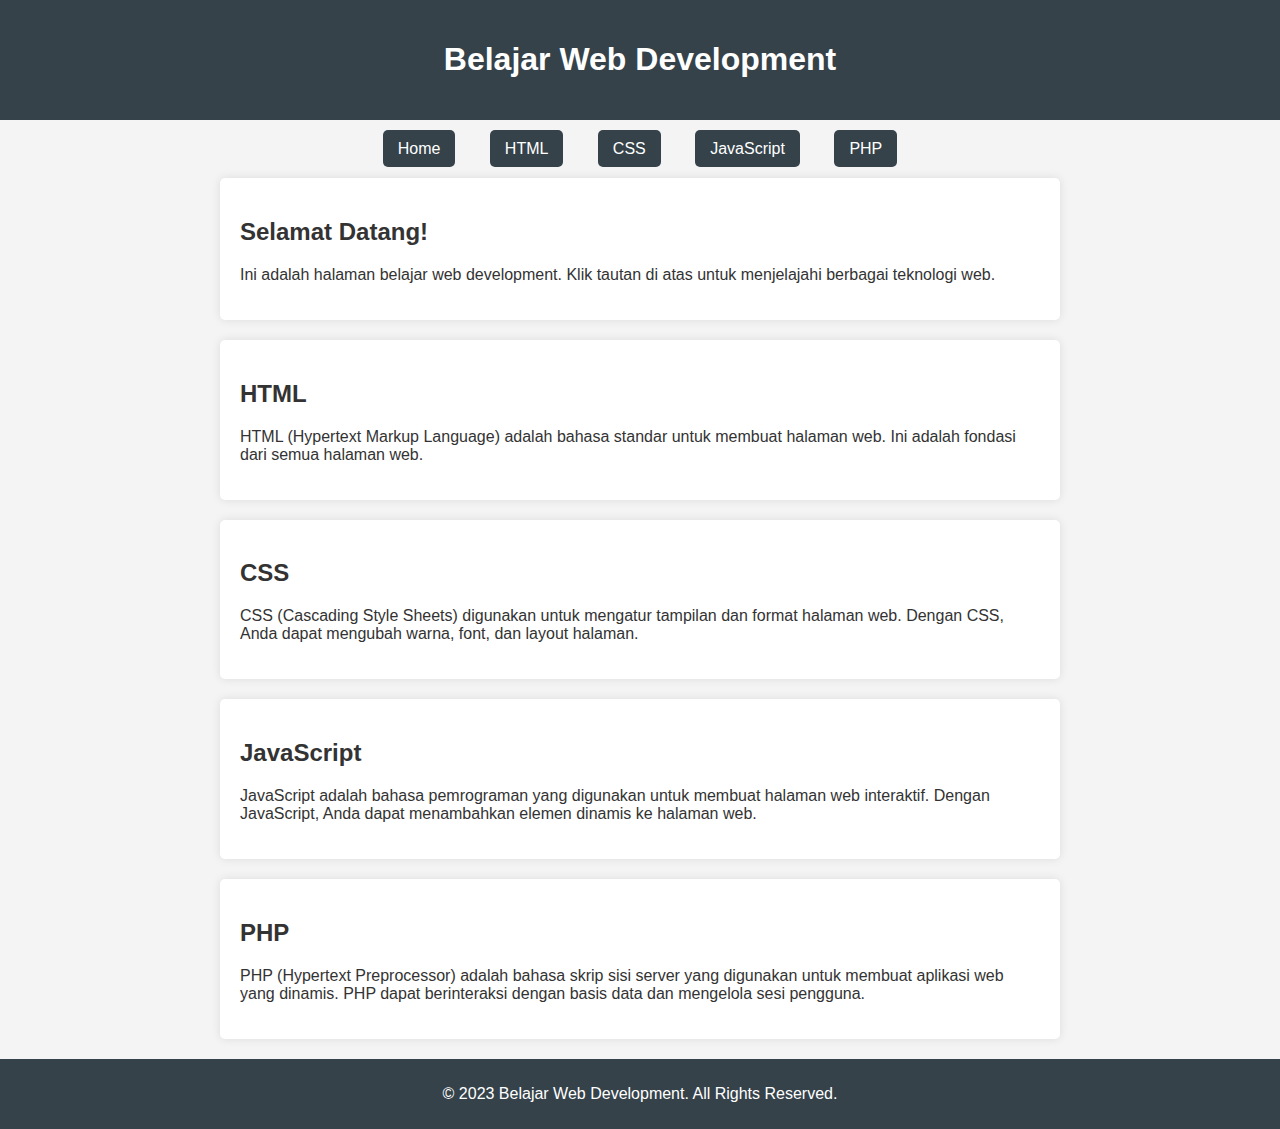
<file: index.html>
<!DOCTYPE html>
<html lang="id">
<head>
    <meta charset="UTF-8">
    <meta name="viewport" content="width=device-width, initial-scale=1.0">
    <title>Belajar Web Development</title>
    <style>
        body {
            font-family: Arial, sans-serif;
            margin: 0;
            padding: 0;
            background-color: #f4f4f4;
            color: #333;
        }
        header {
            background: #35424a;
            color: #ffffff;
            padding: 20px 0;
            text-align: center;
        }
        nav {
            margin: 20px 0;
            text-align: center;
        }
        nav a {
            margin: 0 15px;
            text-decoration: none;
            color: #ffffff;
            background-color: #35424a;
            padding: 10px 15px;
            border-radius: 5px;
            transition: background-color 0.3s;
        }
        nav a:hover {
            background-color: #45a049;
        }
        section {
            background: #ffffff;
            padding: 20px;
            border-radius: 5px;
            box-shadow: 0 0 10px rgba(0, 0, 0, 0.1);
            margin: 20px auto;
            max-width: 800px;
        }
        footer {
            text-align: center;
            margin-top: 20px;
            padding: 10px 0;
            background: #35424a;
            color: #ffffff;
        }
    </style>
</head>
<body>

<header>
    <h1>Belajar Web Development</h1>
</header>

<nav>
    <a href="home.html">Home</a>
    <a href="html.html">HTML</a>
    <a href="css.html">CSS</a>
    <a href="javascript.html">JavaScript</a>
    <a href="php.html">PHP</a>
</nav>

<section id="home">
    <h2>Selamat Datang!</h2>
    <p>Ini adalah halaman belajar web development. Klik tautan di atas untuk menjelajahi berbagai teknologi web.</p>
</section>

<section id="html">
    <h2>HTML</h2>
    <p>HTML (Hypertext Markup Language) adalah bahasa standar untuk membuat halaman web. Ini adalah fondasi dari semua halaman web.</p>
</section>

<section id="css">
    <h2>CSS</h2>
    <p>CSS (Cascading Style Sheets) digunakan untuk mengatur tampilan dan format halaman web. Dengan CSS, Anda dapat mengubah warna, font, dan layout halaman.</p>
</section>

<section id="javascript">
    <h2>JavaScript</h2>
    <p>JavaScript adalah bahasa pemrograman yang digunakan untuk membuat halaman web interaktif. Dengan JavaScript, Anda dapat menambahkan elemen dinamis ke halaman web.</p>
</section>

<section id="php">
    <h2>PHP</h2>
    <p>PHP (Hypertext Preprocessor) adalah bahasa skrip sisi server yang digunakan untuk membuat aplikasi web yang dinamis. PHP dapat berinteraksi dengan basis data dan mengelola sesi pengguna.</p>
</section>

<footer>
    <p>&copy; 2023 Belajar Web Development. All Rights Reserved.</p>
</footer>

</body>
</html>
</file>
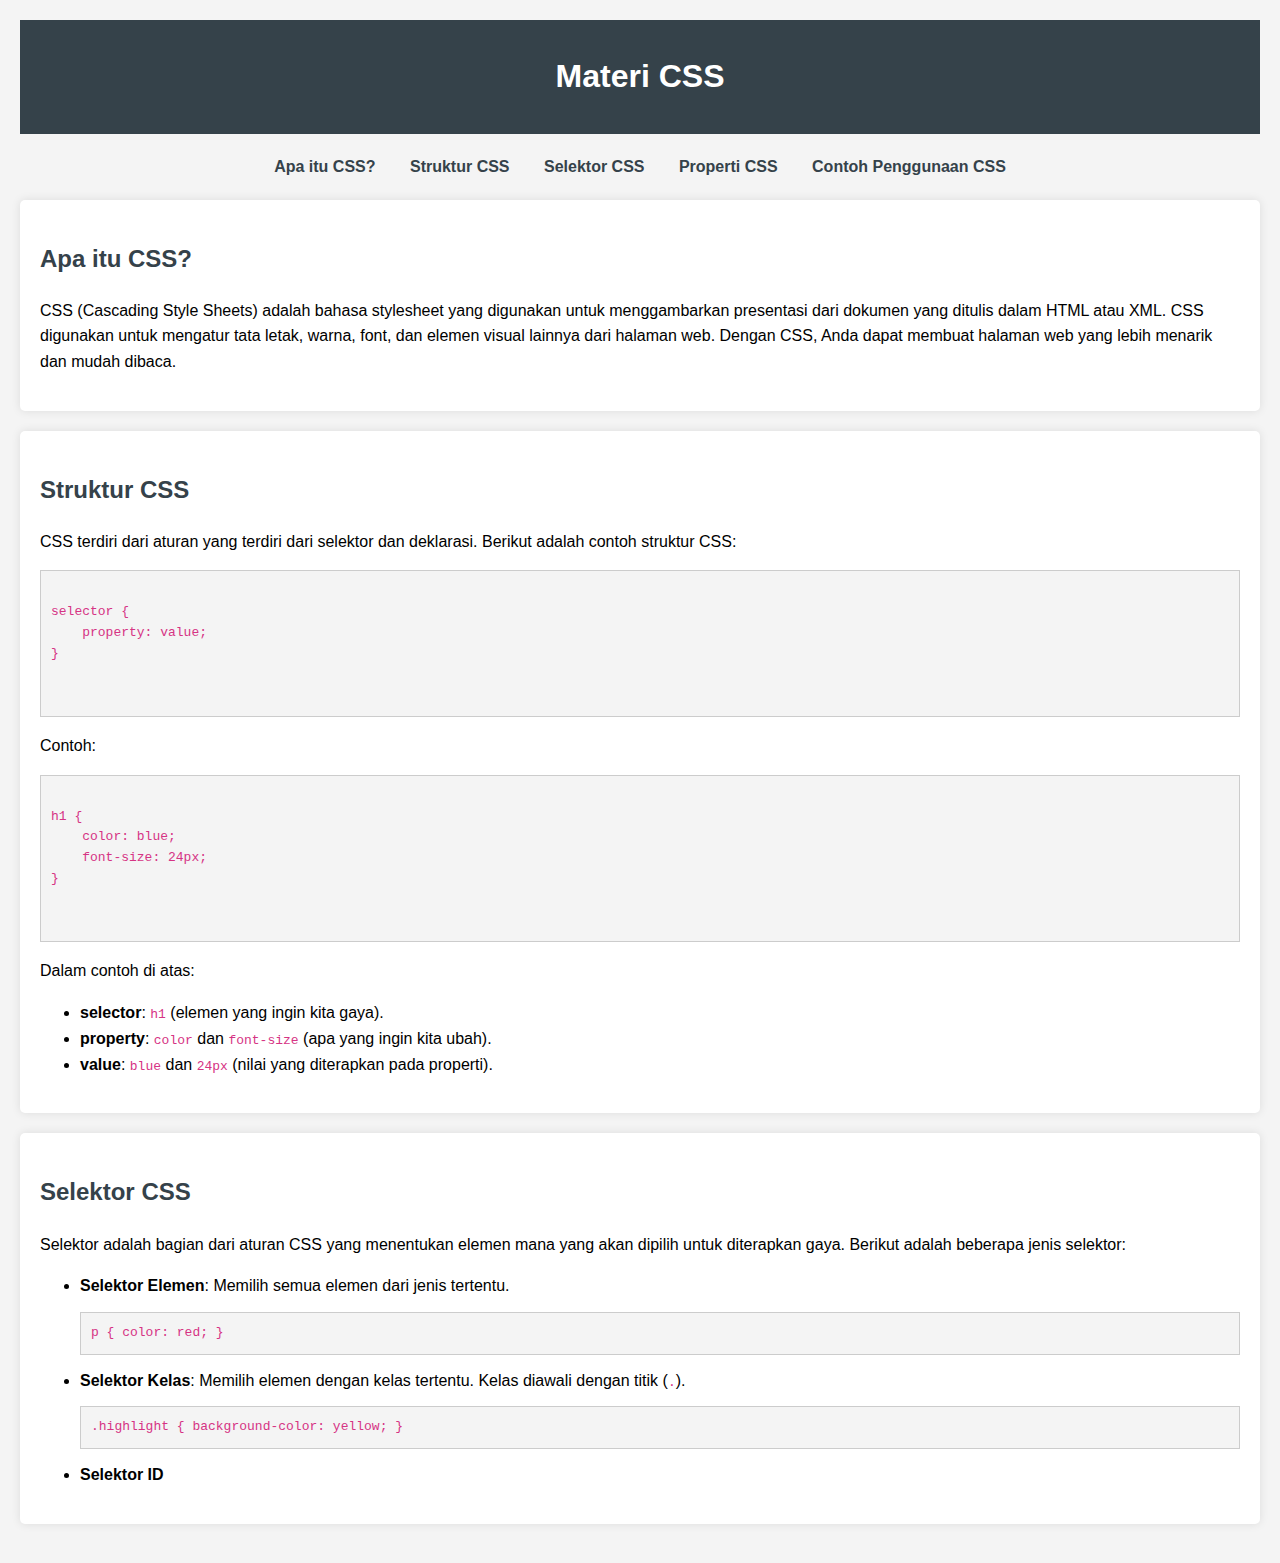
<file: css.html>
<!DOCTYPE html>
<html lang="id">
<head>
    <meta charset="UTF-8">
    <meta name="viewport" content="width=device-width, initial-scale=1.0">
    <title>Materi CSS</title>
    <style>
        body {
            font-family: Arial, sans-serif;
            line-height: 1.6;
            background-color: #f4f4f4;
            margin: 0;
            padding: 20px;
        }
        header {
            background: #35424a;
            color: #ffffff;
            padding: 10px 0;
            text-align: center;
        }
        nav {
            margin: 20px 0;
            text-align: center;
        }
        nav a {
            margin: 0 15px;
            text-decoration: none;
            color: #35424a;
            font-weight: bold;
        }
        section {
            background: #ffffff;
            padding: 20px;
            border-radius: 5px;
            box-shadow: 0 0 10px rgba(0, 0, 0, 0.1);
            margin: 20px 0;
        }
        footer {
            text-align: center;
            margin-top: 20px;
            padding: 10px 0;
            background: #35424a;
            color: #ffffff;
        }
        h2 {
            color: #35424a;
        }
        pre {
            background: #f4f4f4;
            padding: 10px;
            border: 1px solid #ccc;
            overflow-x: auto;
        }
        code {
            color: #d63384;
        }
    </style>
</head>
<body>

<header>
    <h1>Materi CSS</h1>
</header>

<nav>
    <a href="#apa-itu-css">Apa itu CSS?</a>
    <a href="#struktur-css">Struktur CSS</a>
    <a href="#selektor-css">Selektor CSS</a>
    <a href="#properti-css">Properti CSS</a>
    <a href="#contoh-css">Contoh Penggunaan CSS</a>
</nav>

<section id="apa-itu-css">
    <h2>Apa itu CSS?</h2>
    <p>CSS (Cascading Style Sheets) adalah bahasa stylesheet yang digunakan untuk menggambarkan presentasi dari dokumen yang ditulis dalam HTML atau XML. CSS digunakan untuk mengatur tata letak, warna, font, dan elemen visual lainnya dari halaman web. Dengan CSS, Anda dapat membuat halaman web yang lebih menarik dan mudah dibaca.</p>
</section>

<section id="struktur-css">
    <h2>Struktur CSS</h2>
    <p>CSS terdiri dari aturan yang terdiri dari selektor dan deklarasi. Berikut adalah contoh struktur CSS:</p>
    <pre>
<code>
selector {
    property: value;
}
</code>
    </pre>
    <p>Contoh:</p>
    <pre>
<code>
h1 {
    color: blue;
    font-size: 24px;
}
</code>
    </pre>
    <p>Dalam contoh di atas:</p>
    <ul>
        <li><strong>selector</strong>: <code>h1</code> (elemen yang ingin kita gaya).</li>
        <li><strong>property</strong>: <code>color</code> dan <code>font-size</code> (apa yang ingin kita ubah).</li>
        <li><strong>value</strong>: <code>blue</code> dan <code>24px</code> (nilai yang diterapkan pada properti).</li>
    </ul>
</section>

<section id="selektor-css">
    <h2>Selektor CSS</h2>
    <p>Selektor adalah bagian dari aturan CSS yang menentukan elemen mana yang akan dipilih untuk diterapkan gaya. Berikut adalah beberapa jenis selektor:</p>
    <ul>
        <li><strong>Selektor Elemen</strong>: Memilih semua elemen dari jenis tertentu.
            <pre><code>p { color: red; }</code></pre>
        </li>
        <li><strong>Selektor Kelas</strong>: Memilih elemen dengan kelas tertentu. Kelas diawali dengan titik (<code>.</code>).
            <pre><code>.highlight { background-color: yellow; }</code></pre>
        </li>
        <li><strong>Selektor ID
</file>
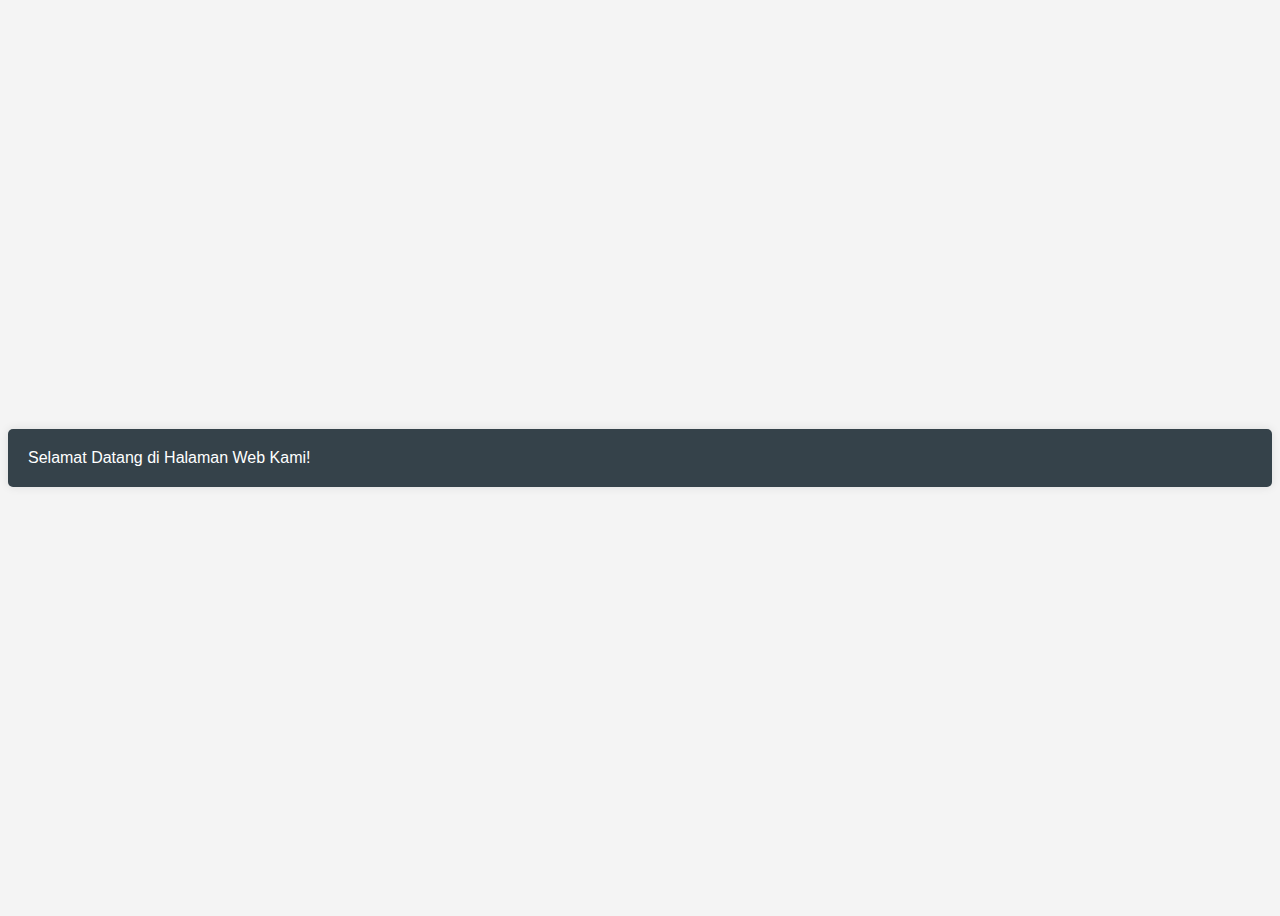
<file: home.html>
<!DOCTYPE html>
<html lang="id">
<head>
    <meta charset="UTF-8">
    <meta name="viewport" content="width=device-width, initial-scale=1.0">
    <title>Selamat Datang</title>
    <style>
        body {
            display: flex;
            justify-content: center;
            align-items: center;
            height: 100vh;
            background-color: #f4f4f4;
            font-family: Arial, sans-serif;
        }
        .marquee {
            background-color: #35424a;
            color: #ffffff;
            padding: 20px;
            border-radius: 5px;
            white-space: nowrap;
            overflow: hidden;
            width: 100%;
            box-shadow: 0 0 10px rgba(0, 0, 0, 0.1);
        }
        .marquee span {
            display: inline-block;
            animation: marquee 10s linear infinite;
        }
        @keyframes marquee {
            0% {
                transform: translateX(100%);
            }
            100% {
                transform: translateX(-100%);
            }
        }
    </style>
</head>
<body>

<div class="marquee">
    <span>Selamat Datang di Halaman Web Kami!</span>
</div>

</body>
</html>
</file>
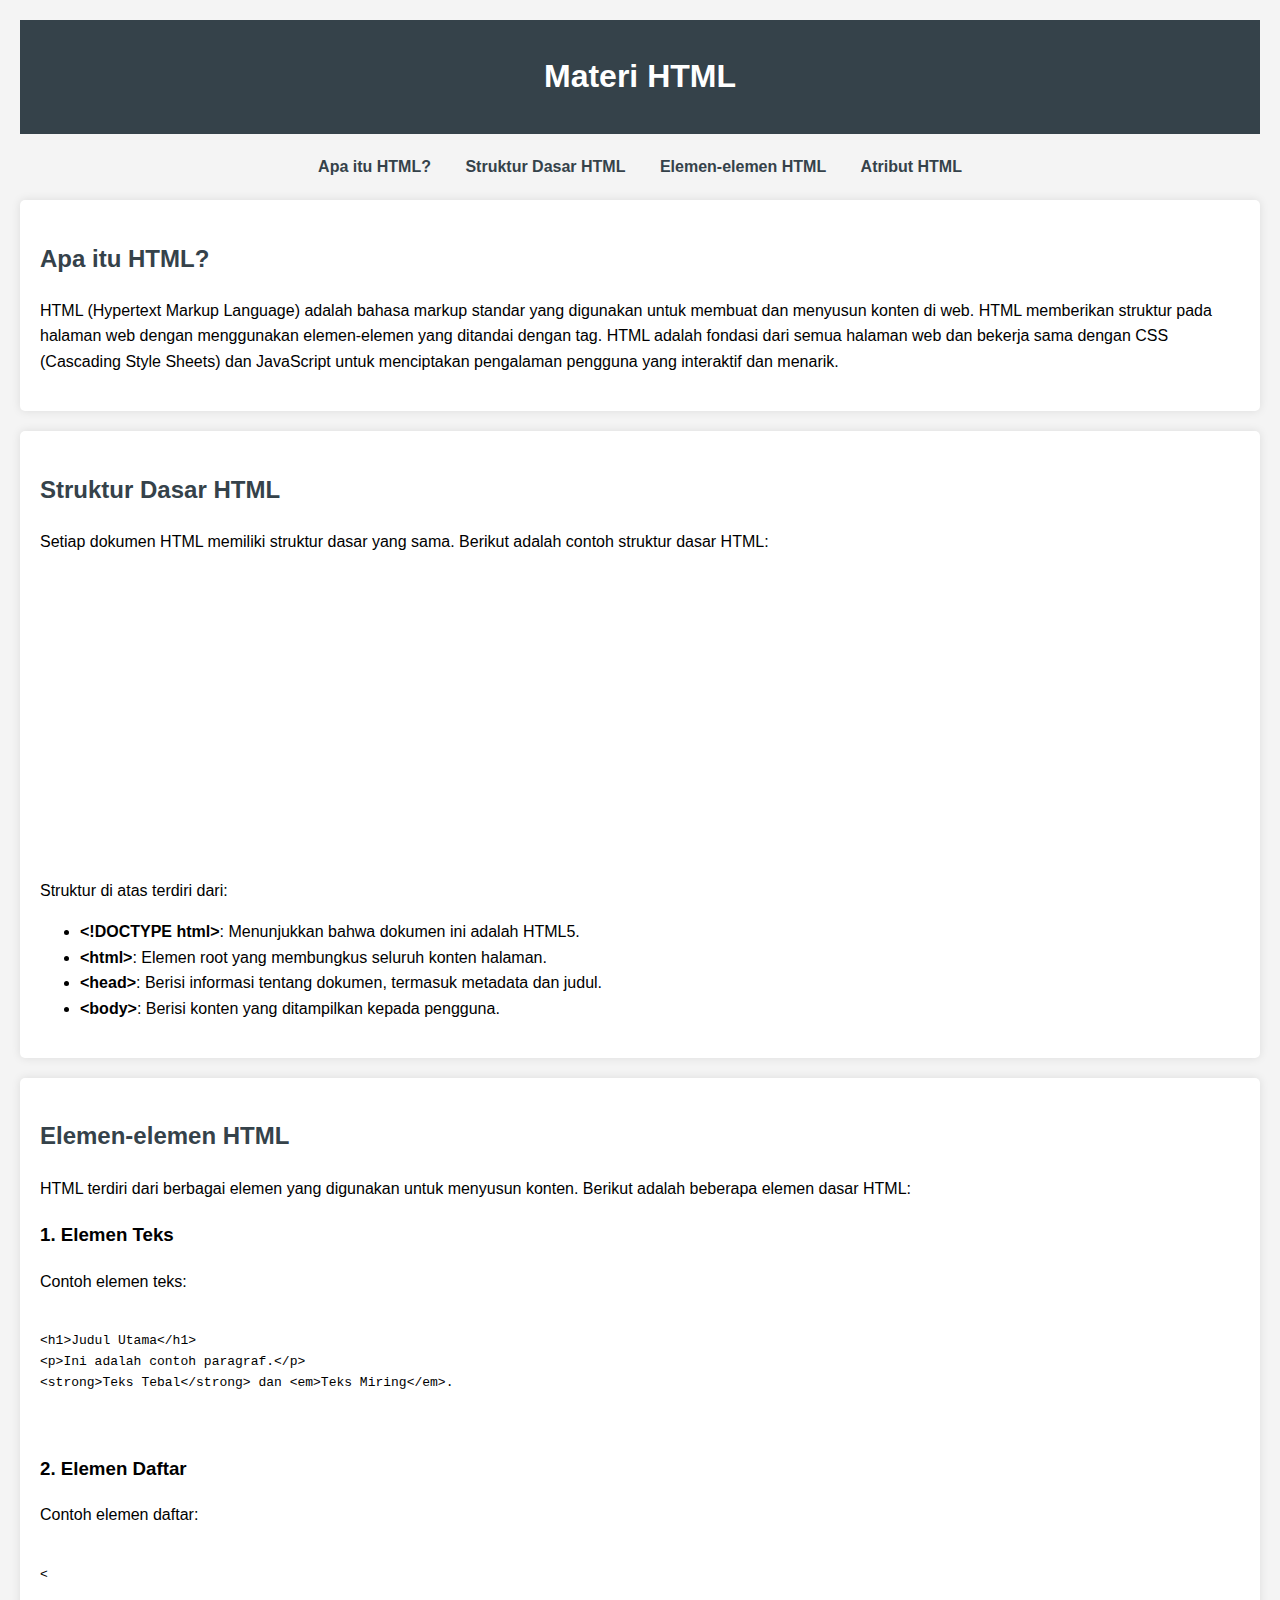
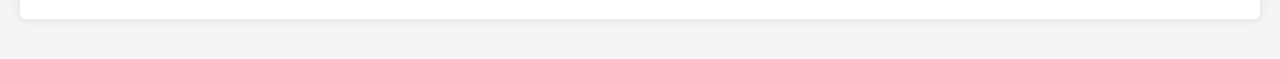
<file: html.html>
<!DOCTYPE html>
<html lang="id">
<head>
    <meta charset="UTF-8">
    <meta name="viewport" content="width=device-width, initial-scale=1.0">
    <title>Materi HTML</title>
    <style>
        body {
            font-family: Arial, sans-serif;
            line-height: 1.6;
            background-color: #f4f4f4;
            margin: 0;
            padding: 20px;
        }
        header {
            background: #35424a;
            color: #ffffff;
            padding: 10px 0;
            text-align: center;
        }
        nav {
            margin: 20px 0;
            text-align: center;
        }
        nav a {
            margin: 0 15px;
            text-decoration: none;
            color: #35424a;
            font-weight: bold;
        }
        section {
            background: #ffffff;
            padding: 20px;
            border-radius: 5px;
            box-shadow: 0 0 10px rgba(0, 0, 0, 0.1);
            margin: 20px 0;
        }
        footer {
            text-align: center;
            margin-top: 20px;
            padding: 10px 0;
            background: #35424a;
            color: #ffffff;
        }
        h2 {
            color: #35424a;
        }
    </style>
</head>
<body>

<header>
    <h1>Materi HTML</h1>
</header>

<nav>
    <a href="#apa-itu-html">Apa itu HTML?</a>
    <a href="#struktur-dasar">Struktur Dasar HTML</a>
    <a href="#elemen-html">Elemen-elemen HTML</a>
    <a href="#atribut-html">Atribut HTML</a>
</nav>

<section id="apa-itu-html">
    <h2>Apa itu HTML?</h2>
    <p>HTML (Hypertext Markup Language) adalah bahasa markup standar yang digunakan untuk membuat dan menyusun konten di web. HTML memberikan struktur pada halaman web dengan menggunakan elemen-elemen yang ditandai dengan tag. HTML adalah fondasi dari semua halaman web dan bekerja sama dengan CSS (Cascading Style Sheets) dan JavaScript untuk menciptakan pengalaman pengguna yang interaktif dan menarik.</p>
</section>

<section id="struktur-dasar">
    <h2>Struktur Dasar HTML</h2>
    <p>Setiap dokumen HTML memiliki struktur dasar yang sama. Berikut adalah contoh struktur dasar HTML:</p>
    <pre>
<code>
<!DOCTYPE html>
<html lang="id">
<head>
    <meta charset="UTF-8">
    <meta name="viewport" content="width=device-width, initial-scale=1.0">
    <title>Judul Halaman</title>
</head>
<body>
    <!-- Konten halaman akan ditulis di sini -->
</body>
</html>
</code>
    </pre>
    <p>Struktur di atas terdiri dari:</p>
    <ul>
        <li><strong>&lt;!DOCTYPE html&gt;</strong>: Menunjukkan bahwa dokumen ini adalah HTML5.</li>
        <li><strong>&lt;html&gt;</strong>: Elemen root yang membungkus seluruh konten halaman.</li>
        <li><strong>&lt;head&gt;</strong>: Berisi informasi tentang dokumen, termasuk metadata dan judul.</li>
        <li><strong>&lt;body&gt;</strong>: Berisi konten yang ditampilkan kepada pengguna.</li>
    </ul>
</section>

<section id="elemen-html">
    <h2>Elemen-elemen HTML</h2>
    <p>HTML terdiri dari berbagai elemen yang digunakan untuk menyusun konten. Berikut adalah beberapa elemen dasar HTML:</p>

    <h3>1. Elemen Teks</h3>
    <p>Contoh elemen teks:</p>
    <pre>
<code>
&lt;h1&gt;Judul Utama&lt;/h1&gt;
&lt;p&gt;Ini adalah contoh paragraf.&lt;/p&gt;
&lt;strong&gt;Teks Tebal&lt;/strong&gt; dan &lt;em&gt;Teks Miring&lt;/em&gt;.
</code>
    </pre>

    <h3>2. Elemen Daftar</h3>
    <p>Contoh elemen daftar:</p>
    <pre>
<code>
&lt;
</file>
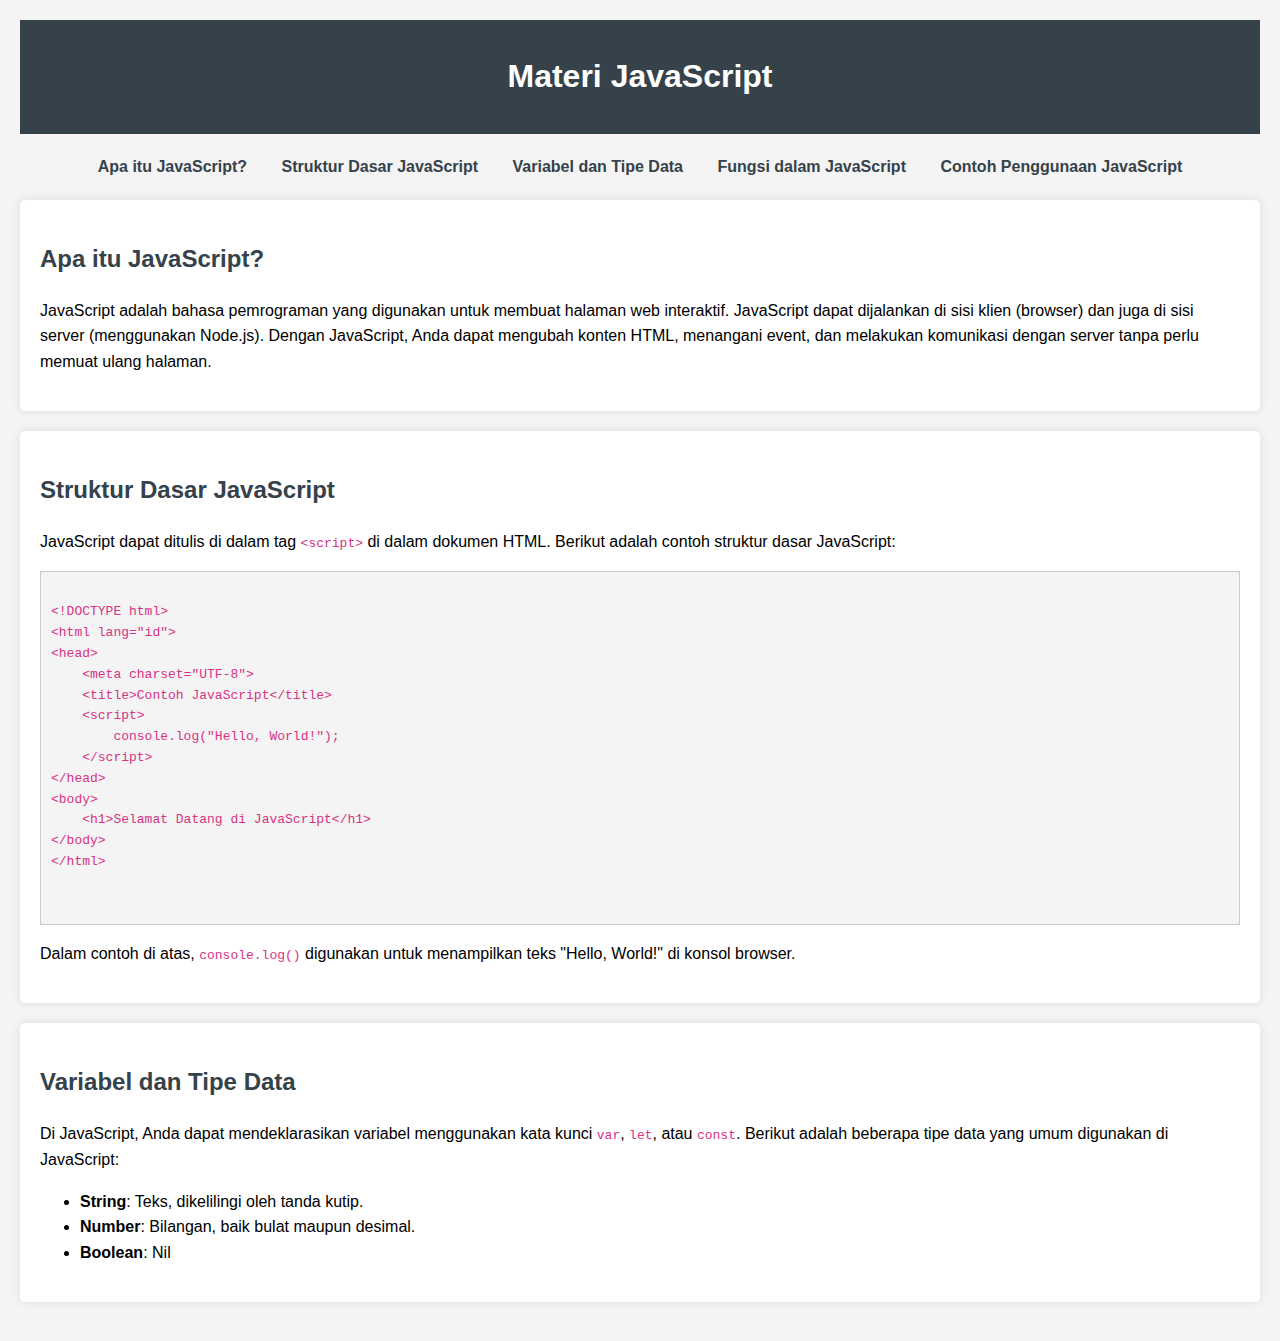
<file: Javascript.html>
<!DOCTYPE html>
<html lang="id">
<head>
    <meta charset="UTF-8">
    <meta name="viewport" content="width=device-width, initial-scale=1.0">
    <title>Materi JavaScript</title>
    <style>
        body {
            font-family: Arial, sans-serif;
            line-height: 1.6;
            background-color: #f4f4f4;
            margin: 0;
            padding: 20px;
        }
        header {
            background: #35424a;
            color: #ffffff;
            padding: 10px 0;
            text-align: center;
        }
        nav {
            margin: 20px 0;
            text-align: center;
        }
        nav a {
            margin: 0 15px;
            text-decoration: none;
            color: #35424a;
            font-weight: bold;
        }
        section {
            background: #ffffff;
            padding: 20px;
            border-radius: 5px;
            box-shadow: 0 0 10px rgba(0, 0, 0, 0.1);
            margin: 20px 0;
        }
        footer {
            text-align: center;
            margin-top: 20px;
            padding: 10px 0;
            background: #35424a;
            color: #ffffff;
        }
        h2 {
            color: #35424a;
        }
        pre {
            background: #f4f4f4;
            padding: 10px;
            border: 1px solid #ccc;
            overflow-x: auto;
        }
        code {
            color: #d63384;
        }
    </style>
</head>
<body>

<header>
    <h1>Materi JavaScript</h1>
</header>

<nav>
    <a href="#apa-itu-javascript">Apa itu JavaScript?</a>
    <a href="#struktur-dasar-javascript">Struktur Dasar JavaScript</a>
    <a href="#variabel-dan-tipe-data">Variabel dan Tipe Data</a>
    <a href="#fungsi-dalam-javascript">Fungsi dalam JavaScript</a>
    <a href="#contoh-penggunaan">Contoh Penggunaan JavaScript</a>
</nav>

<section id="apa-itu-javascript">
    <h2>Apa itu JavaScript?</h2>
    <p>JavaScript adalah bahasa pemrograman yang digunakan untuk membuat halaman web interaktif. JavaScript dapat dijalankan di sisi klien (browser) dan juga di sisi server (menggunakan Node.js). Dengan JavaScript, Anda dapat mengubah konten HTML, menangani event, dan melakukan komunikasi dengan server tanpa perlu memuat ulang halaman.</p>
</section>

<section id="struktur-dasar-javascript">
    <h2>Struktur Dasar JavaScript</h2>
    <p>JavaScript dapat ditulis di dalam tag <code>&lt;script&gt;</code> di dalam dokumen HTML. Berikut adalah contoh struktur dasar JavaScript:</p>
    <pre>
<code>
&lt;!DOCTYPE html&gt;
&lt;html lang="id"&gt;
&lt;head&gt;
    &lt;meta charset="UTF-8"&gt;
    &lt;title&gt;Contoh JavaScript&lt;/title&gt;
    &lt;script&gt;
        console.log("Hello, World!");
    &lt;/script&gt;
&lt;/head&gt;
&lt;body&gt;
    &lt;h1&gt;Selamat Datang di JavaScript&lt;/h1&gt;
&lt;/body&gt;
&lt;/html&gt;
</code>
    </pre>
    <p>Dalam contoh di atas, <code>console.log()</code> digunakan untuk menampilkan teks "Hello, World!" di konsol browser.</p>
</section>

<section id="variabel-dan-tipe-data">
    <h2>Variabel dan Tipe Data</h2>
    <p>Di JavaScript, Anda dapat mendeklarasikan variabel menggunakan kata kunci <code>var</code>, <code>let</code>, atau <code>const</code>. Berikut adalah beberapa tipe data yang umum digunakan di JavaScript:</p>
    <ul>
        <li><strong>String</strong>: Teks, dikelilingi oleh tanda kutip.</li>
        <li><strong>Number</strong>: Bilangan, baik bulat maupun desimal.</li>
        <li><strong>Boolean</strong>: Nil
</file>
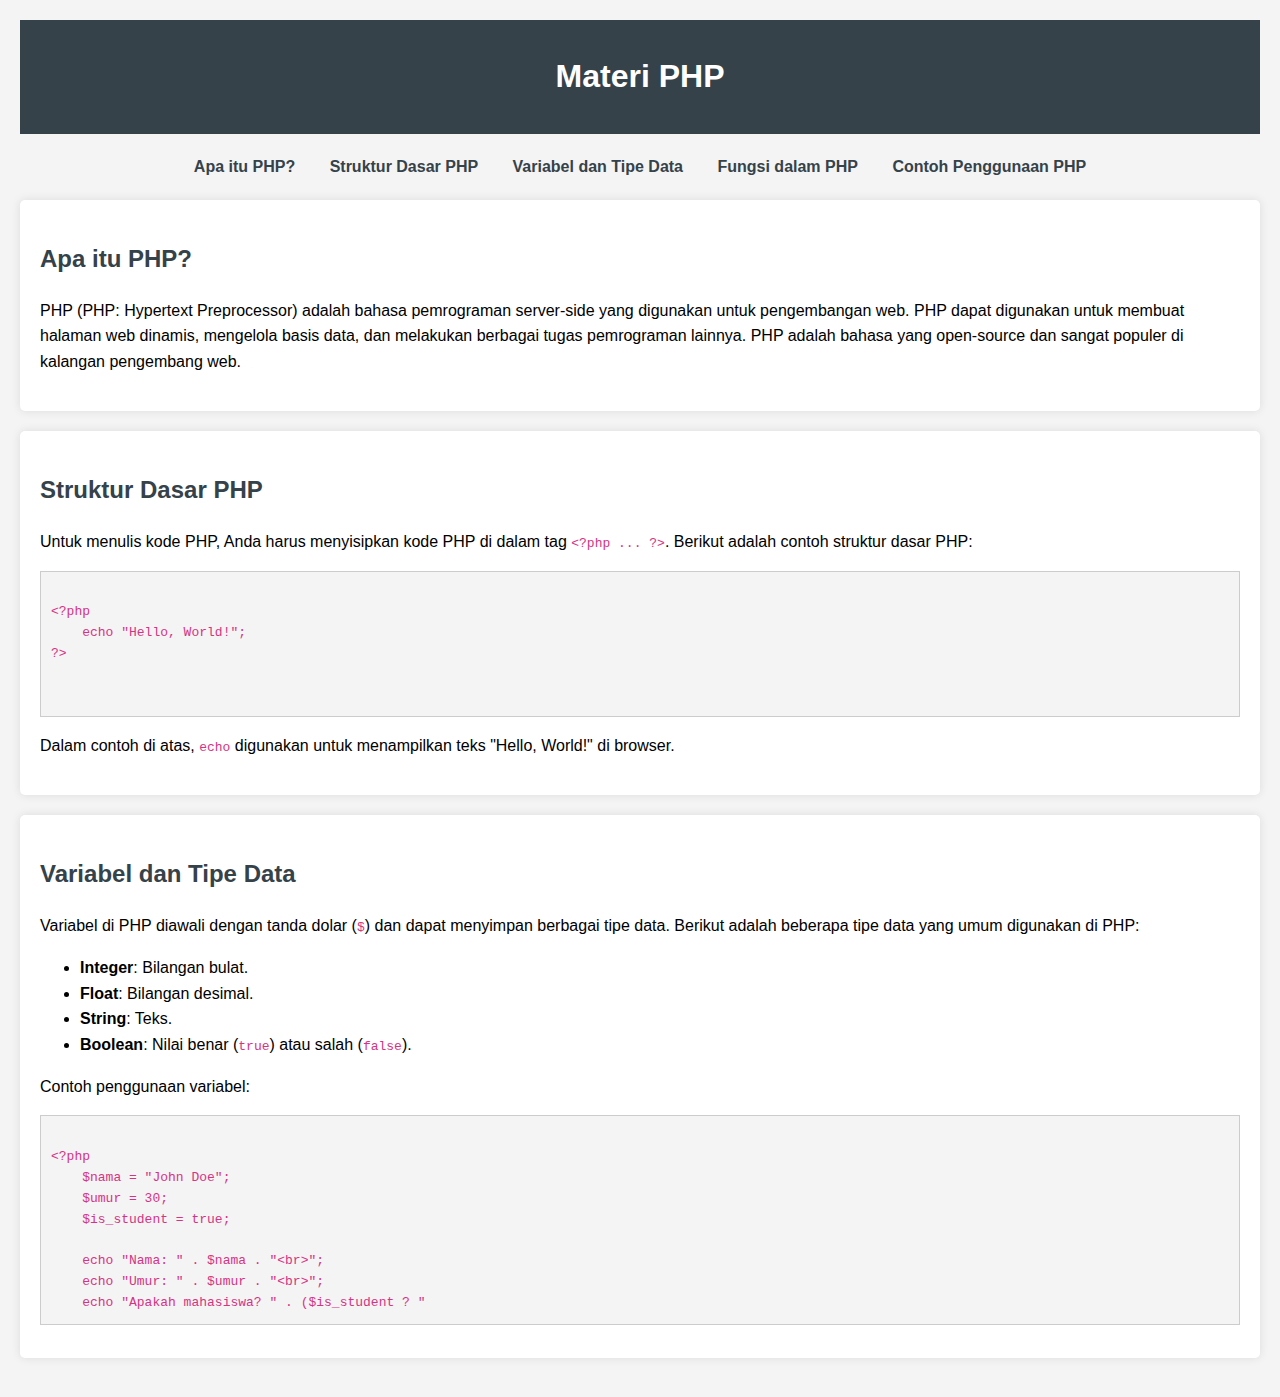
<file: PHP.html>
<!DOCTYPE html>
<html lang="id">
<head>
    <meta charset="UTF-8">
    <meta name="viewport" content="width=device-width, initial-scale=1.0">
    <title>Materi PHP</title>
    <style>
        body {
            font-family: Arial, sans-serif;
            line-height: 1.6;
            background-color: #f4f4f4;
            margin: 0;
            padding: 20px;
        }
        header {
            background: #35424a;
            color: #ffffff;
            padding: 10px 0;
            text-align: center;
        }
        nav {
            margin: 20px 0;
            text-align: center;
        }
        nav a {
            margin: 0 15px;
            text-decoration: none;
            color: #35424a;
            font-weight: bold;
        }
        section {
            background: #ffffff;
            padding: 20px;
            border-radius: 5px;
            box-shadow: 0 0 10px rgba(0, 0, 0, 0.1);
            margin: 20px 0;
        }
        footer {
            text-align: center;
            margin-top: 20px;
            padding: 10px 0;
            background: #35424a;
            color: #ffffff;
        }
        h2 {
            color: #35424a;
        }
        pre {
            background: #f4f4f4;
            padding: 10px;
            border: 1px solid #ccc;
            overflow-x: auto;
        }
        code {
            color: #d63384;
        }
    </style>
</head>
<body>

<header>
    <h1>Materi PHP</h1>
</header>

<nav>
    <a href="#apa-itu-php">Apa itu PHP?</a>
    <a href="#struktur-dasar-php">Struktur Dasar PHP</a>
    <a href="#variabel-dan-tipe-data">Variabel dan Tipe Data</a>
    <a href="#fungsi-dalam-php">Fungsi dalam PHP</a>
    <a href="#contoh-penggunaan">Contoh Penggunaan PHP</a>
</nav>

<section id="apa-itu-php">
    <h2>Apa itu PHP?</h2>
    <p>PHP (PHP: Hypertext Preprocessor) adalah bahasa pemrograman server-side yang digunakan untuk pengembangan web. PHP dapat digunakan untuk membuat halaman web dinamis, mengelola basis data, dan melakukan berbagai tugas pemrograman lainnya. PHP adalah bahasa yang open-source dan sangat populer di kalangan pengembang web.</p>
</section>

<section id="struktur-dasar-php">
    <h2>Struktur Dasar PHP</h2>
    <p>Untuk menulis kode PHP, Anda harus menyisipkan kode PHP di dalam tag <code>&lt;?php ... ?&gt;</code>. Berikut adalah contoh struktur dasar PHP:</p>
    <pre>
<code>
&lt;?php
    echo "Hello, World!";
?&gt;
</code>
    </pre>
    <p>Dalam contoh di atas, <code>echo</code> digunakan untuk menampilkan teks "Hello, World!" di browser.</p>
</section>

<section id="variabel-dan-tipe-data">
    <h2>Variabel dan Tipe Data</h2>
    <p>Variabel di PHP diawali dengan tanda dolar (<code>$</code>) dan dapat menyimpan berbagai tipe data. Berikut adalah beberapa tipe data yang umum digunakan di PHP:</p>
    <ul>
        <li><strong>Integer</strong>: Bilangan bulat.</li>
        <li><strong>Float</strong>: Bilangan desimal.</li>
        <li><strong>String</strong>: Teks.</li>
        <li><strong>Boolean</strong>: Nilai benar (<code>true</code>) atau salah (<code>false</code>).</li>
    </ul>
    <p>Contoh penggunaan variabel:</p>
    <pre>
<code>
&lt;?php
    $nama = "John Doe";
    $umur = 30;
    $is_student = true;

    echo "Nama: " . $nama . "&lt;br&gt;";
    echo "Umur: " . $umur . "&lt;br&gt;";
    echo "Apakah mahasiswa? " . ($is_student ? "
</file>
